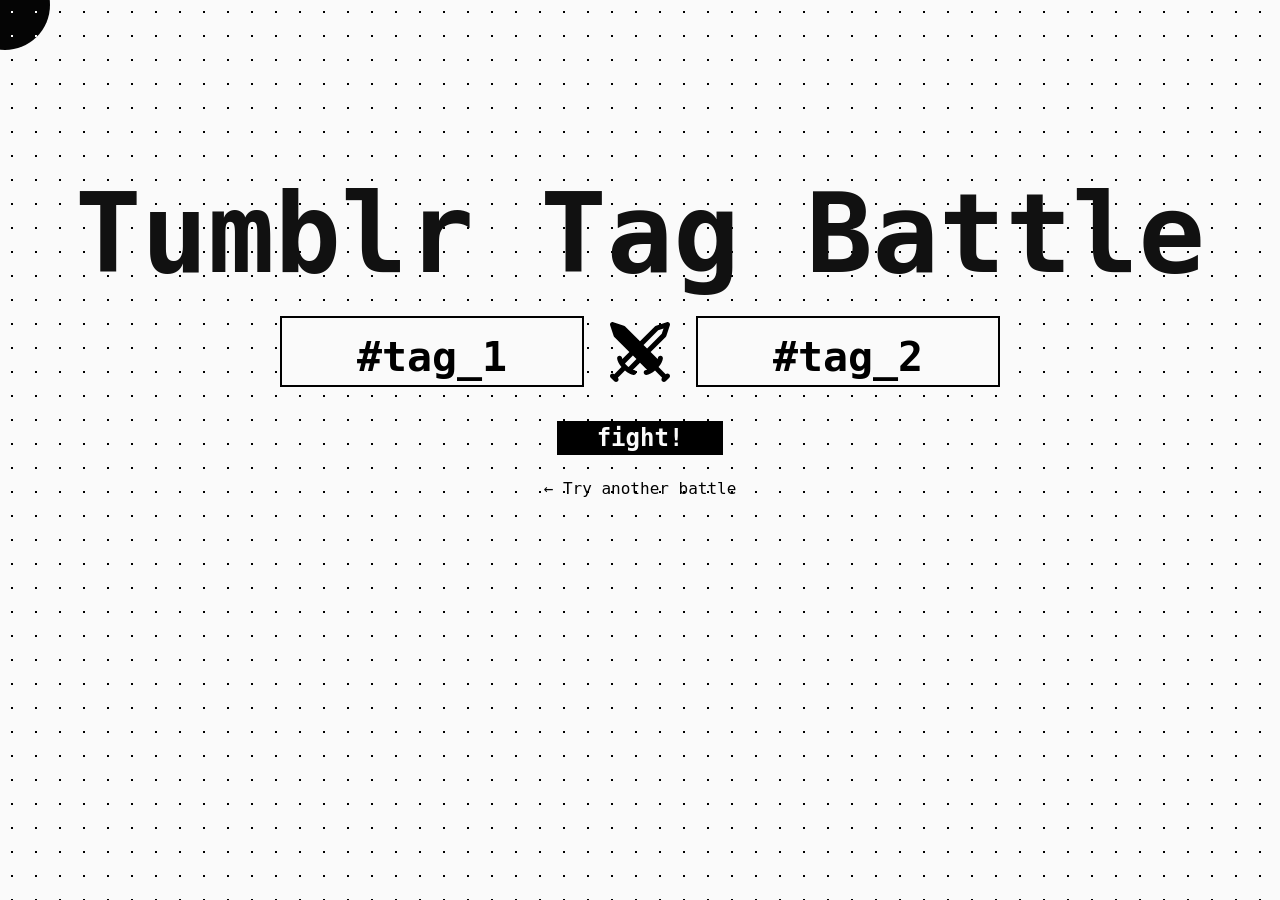
<file: templates/index.html>
<!DOCTYPE html>
<html>
<head>
    <title>Tumblr Tag Battle</title>
    <link rel="stylesheet" href="/static/style.css">
</head>
</html><!DOCTYPE html>
<html>
<head>
    <title>Results — Tumblr Tag Battle</title>
</head>
<body>
        <div class="inverted-background" id="loading-screen" style="display: none; align-items: center; justify-content: center;">
        <div class="spinner"></div>
        </div>

        <div class="wave-left"></div>
        <div class="wave-right"></div>
        <audio id="snap-sound" src="/static/sounds/snap_sound.mp3"></audio>
        <audio id="error-sound" src="/static/sounds/error_sound.mp3"></audio>
        <div class="cursor">
            <div class="circle"></div>
            <div class="circle"></div>
            <div class="circle"></div>
            <div class="circle"></div>
            <div class="circle"></div>
            <div class="circle"></div>
            <div class="circle"></div>
            <div class="circle"></div>
            <div class="circle"></div>
            <div class="circle"></div>
            <div class="circle"></div>
            <div class="circle"></div>
            <div class="circle"></div>
            <div class="circle"></div>
            <div class="circle"></div>
            <div class="circle"></div>
            <div class="circle"></div>
            <div class="circle"></div>
            <div class="circle"></div>
            <div class="circle"></div>
        </div>

    <div class="content">
        <h1>Tumblr Tag Battle</h1>
        <div class="error-msg" id="error-msg" style="display: none;">
            <p> tags can't be empty </p>
        </div> 
        <form action="/compare" method="POST">
            <div class="form-row"> 
                <span class="tag-input"><input type="text" name="tag1" placeholder="#tag_1"> </span>
                <img src="/static/images/sword-fight.svg" class="vs-icon">
                <span class="tag-input"><input type="text" name="tag2" placeholder="#tag_2"> </span>
            </div>

            <button type="submit">fight!</button>
        </form>

        <div style="text-align: center;"> <a href="/">← Try another battle</a> </div>
        <script src="/static/script.js"></script>
    </div>
</body>
</html>
</file>
<file: static/style.css>
* {
    margin: 0;
    padding: 0;
    box-sizing: border-box;
}

body {
    font-family: 'OCR A Std', monospace;
    background-color: #fafafa;
    color: #111;
    max-width: 800px;
    margin: 60px auto;
    padding: 0 24px;
    max-width: 2200px;
    background-image: radial-gradient(#000000 1px, transparent 1px);
    background-size: 24px 24px;
}

body::-webkit-scrollbar {
    display: none;
}

h1 {
    text-align: center;
    font-size: 6.9rem;
    font-weight: bold;
    margin-top: 170px;
    margin-bottom: 8px;
}

h2 {
    font-size: 3.5rem;
    font-weight: bold;
    color: #000000;
    text-align: center;
    margin-top: 24px;
    margin-bottom: 48px;
}

h3 {
    font-size: 0.85rem;
    text-transform: uppercase;
    letter-spacing: 0.1em;
    color: #000000;
    margin-bottom: 16px;
}

input {
    border: none;
    outline: none;
    background: transparent;
    font-size: 2rem;
    font-family: inherit;
    font-weight: bold;
    width: 200px;
    color: black;
    margin-left: 0px;
    margin-top: 1px;
    font-size: 2.6rem;
    text-align: center;
}

input::placeholder {
    color: black;
    margin-left: 0px;
    margin-top: 3px;
    font-size: 2.6rem;
    text-align: center;
}

form {
    display: flex;
    flex-direction: column;
    justify-content: center;
    align-items: center;
    gap: 24px;
}

.form-row {
    display: flex;
    margin-top: 12px;
    margin-bottom: 12px;
    font-size: 3.5rem;
    font-weight: bold;
    color: #000000;
    text-align: center;
    flex-direction: row;
    align-items: center;
    justify-content: center;
    gap: 8px;
}

button {
    font-size: 1.5rem;
    padding: 3px 40px;
    margin-bottom: 24px;
    font-weight: bold;
    font-family: 'OCR A Std', monospace;
    background-color: #000000;
    color: #fafafa;
    border: none;
    cursor: pointer;
    transition: background-color 0.3s ease, color 0.2s ease;
}

button:hover {
    background-color: #e00061;
    color: #fafafa;
    border: none;
}

a {
    text-decoration: none;
    cursor: pointer;
    color: #000000;
}

a:hover {
    cursor: pointer;
    color: #e00b00;
}

.battle {
    display: grid;
    grid-template-columns: 1fr 1fr;
    gap: 48px;
    margin-bottom: 48px;
}

.post {
    padding: 16px 0;
    border-bottom: 1px solid #eee;
}

.post-name {
    font-size: 0.95rem;
    margin-bottom: 4px;
}

.post-stats {
    font-size: 0.8rem;
    color: #999;
}

.back {
    font-size: 0.85rem;
    color: #999;
    text-decoration: none;
}

.back:hover {
    color: #111;
}

.cursor {
  pointer-events: none;
  position: fixed;
  display: block;
  border-radius: 0;
  mix-blend-mode: difference;
  top: 0;
  left: 0;
  z-index: 9999999999999999;  
}

.circle {
    position: absolute;
    display: block;
    width: 90px;
    height: 90px;
    border-radius: 65px;
    background-color: #fafafa;
}

::selection {
    background-color: #07be6c; /* the highlight color */
    color: #fafafa; /* the text color when highlighted */
}

.tag-input {
    background-color: #fafafa;
    padding: 1px 50px;
    outline: 2px solid #000000;
}

.vs-icon {
    width: 60px;  /* adjust to fit */
    margin: 0 20px;  /* space between the inputs */
    height: auto;
}

.wave-left {
    position: fixed;
    top: 0;
    left: 0;
    width: 0;
    height: 100%;
    background-color: white;
    mix-blend-mode: difference;
    z-index: 99998;
    transition: width 0.8s cubic-bezier(0.76, 0, 0.24, 1);
}

.wave-right {
    position: fixed;
    top: 0;
    right: 0;
    width: 0;
    height: 100%;
    background-color: white;
    mix-blend-mode: difference;
    z-index: 99998;
    transition: width 0.8s cubic-bezier(0.76, 0, 0.24, 1);
}

.hidden {
    opacity: 0;
    transition: opacity 0.2s ease;
}

.inverted-background {
    position: fixed;
    top: 0;
    left: 0;
    width: 100%;
    height: 100%;
    z-index: 9999;
    display: flex;
    background-color: #000000;
    background-image: radial-gradient(#fafafa 1px, transparent 1px);
    background-size: 24px 24px;
}

.spinner {
    width: 60px;
    height: 60px;
    border: 6px solid #7ed6ec; /* Subtle light ring */
    border-top-color: #e00061; /* Vivid blue accent wing */
    border-radius: 50%; /* Transforms square to a perfect circle */
    animation: spin 1s linear infinite; /* Loops rotation infinitely */
}

@keyframes spin {
    0% {
        transform: rotate(0deg); /* Start at 0 degrees */
    }
    100% {
        transform: rotate(360deg); /* Complete a full rotation */
    }
}

.results-container {
    text-align: center;
    max-width: 800px;
    margin: 0 auto;
    padding: 40px 24px;
}

.confetti-button {
    font-size: 1.7rem;
    text-align: center;
    width: 150px;
    height: 150px;
    padding: 3px 40px;
    border-radius: 100%;
    margin-bottom: 20px;
    margin-left: 5px;
    font-weight: bold;
    font-family: 'OCR A Std', monospace;
    background-color: #e00061;
    color: #e47a00;
    border: none;
    cursor: pointer;
    transition: background-color 0.3s ease, color 0.2s ease;
    position: absolute;
    right: 60px;
    top: 50%;
    transform: translateY(-50%);
    transform: rotate(-30deg)
}

.confetti-button:hover {
    color: #7ed6ec;
}

.error-msg {
    text-align: center;
    color: #e00061;
    font-size: 1rem;
    margin-top: 8px;
}

.image-frame {
    width: 400px;
    height: 400px; /* change this to whatever frame size you want */
    margin: 16px auto;
    overflow: visible;
}

.top-post-image {
    width: 100%;
    height: 100%;
    object-fit: cover;
    display: block;
}

.results-container h1 {
    margin-top: 20px;
}
</file>
